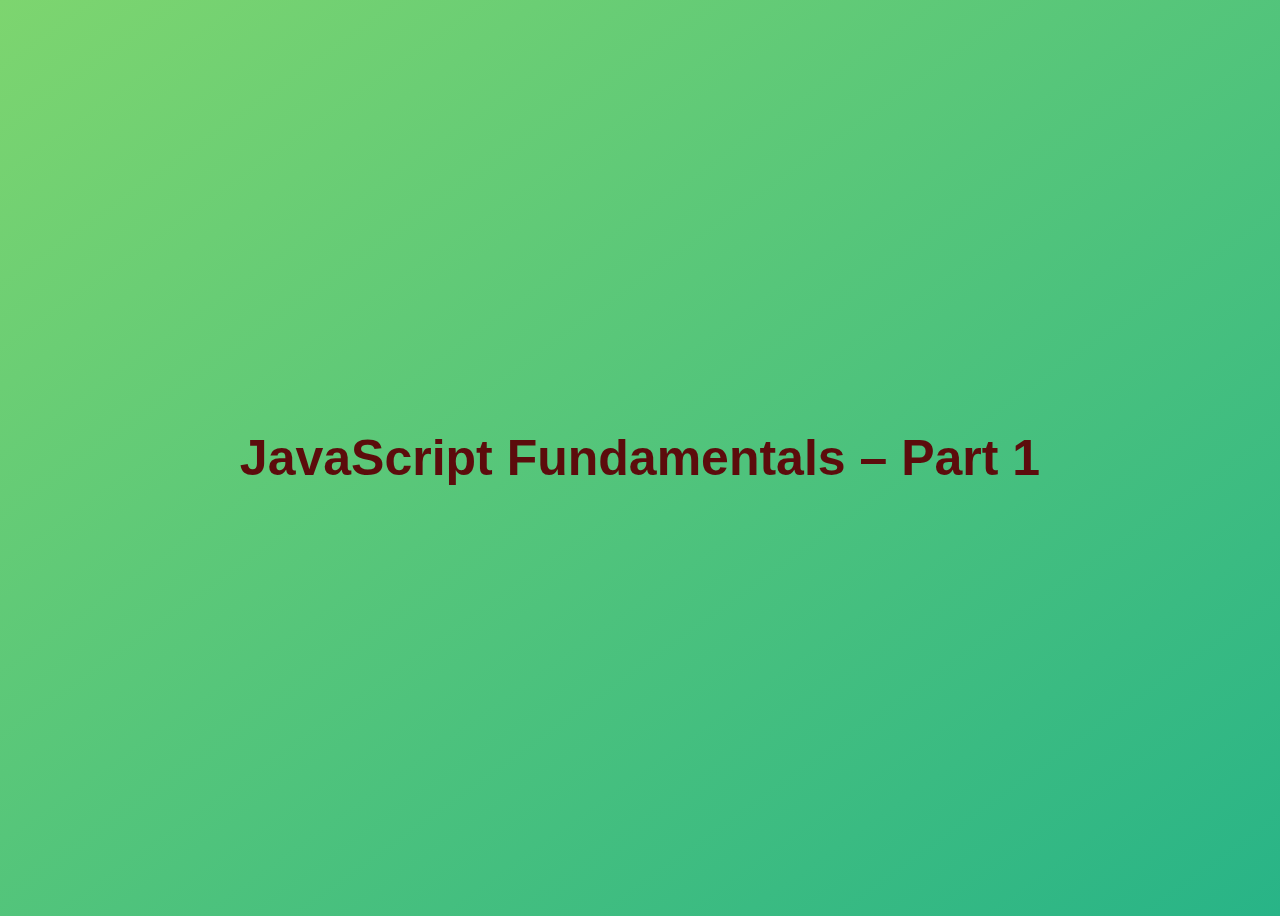
<file: 01-Fundamentals-Part-1/final/index.html>
<!DOCTYPE html>
<html lang="en">
  <head>
    <meta charset="UTF-8" />
    <meta name="viewport" content="width=device-width, initial-scale=1.0" />
    <meta http-equiv="X-UA-Compatible" content="ie=edge" />
    <title>JavaScript Fundamentals – Part 1</title>
    <style>
      body {
        height: 100vh;
        display: flex;
        align-items: center;
        background: linear-gradient(to top left, #28b487, #7dd56f);
      }
      h1 {
        font-family: sans-serif;
        font-size: 50px;
        line-height: 1.3;
        width: 100%;
        padding: 30px;
        text-align: center;
        color: rgb(92, 12, 12);
      }
    </style>
  </head>
  <body>
    <h1>JavaScript Fundamentals – Part 1</h1>

    <script src="script.js"></script>
  </body>
</html>
</file>
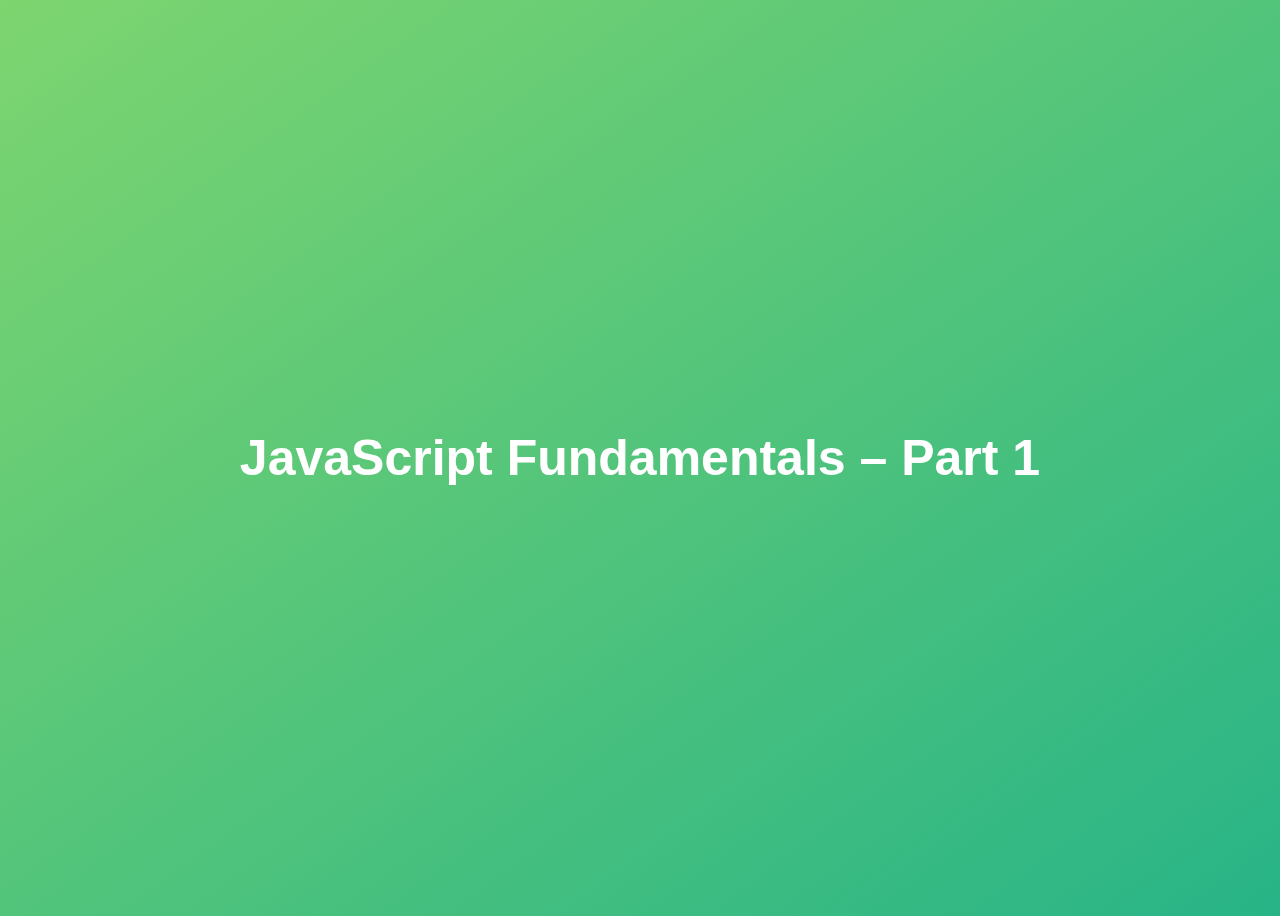
<file: 01-Fundamentals-Part-1/starter/index.html>
<!DOCTYPE html>
<html lang="en">
  <head>
    <meta charset="UTF-8" />
    <meta name="viewport" content="width=device-width, initial-scale=1.0" />
    <meta http-equiv="X-UA-Compatible" content="ie=edge" />
    <title>JavaScript Fundamentals – Part 1</title>
    <style>
      body {
        height: 100vh;
        display: flex;
        align-items: center;
        background: linear-gradient(to top left, #28b487, #7dd56f);
      }
      h1 {
        font-family: sans-serif;
        font-size: 50px;
        line-height: 1.3;
        width: 100%;
        padding: 30px;
        text-align: center;
        color: white;
      }
    </style>
  </head>
  <body>
    <h1>JavaScript Fundamentals – Part 1</h1>
  </body>
</html>
</file>
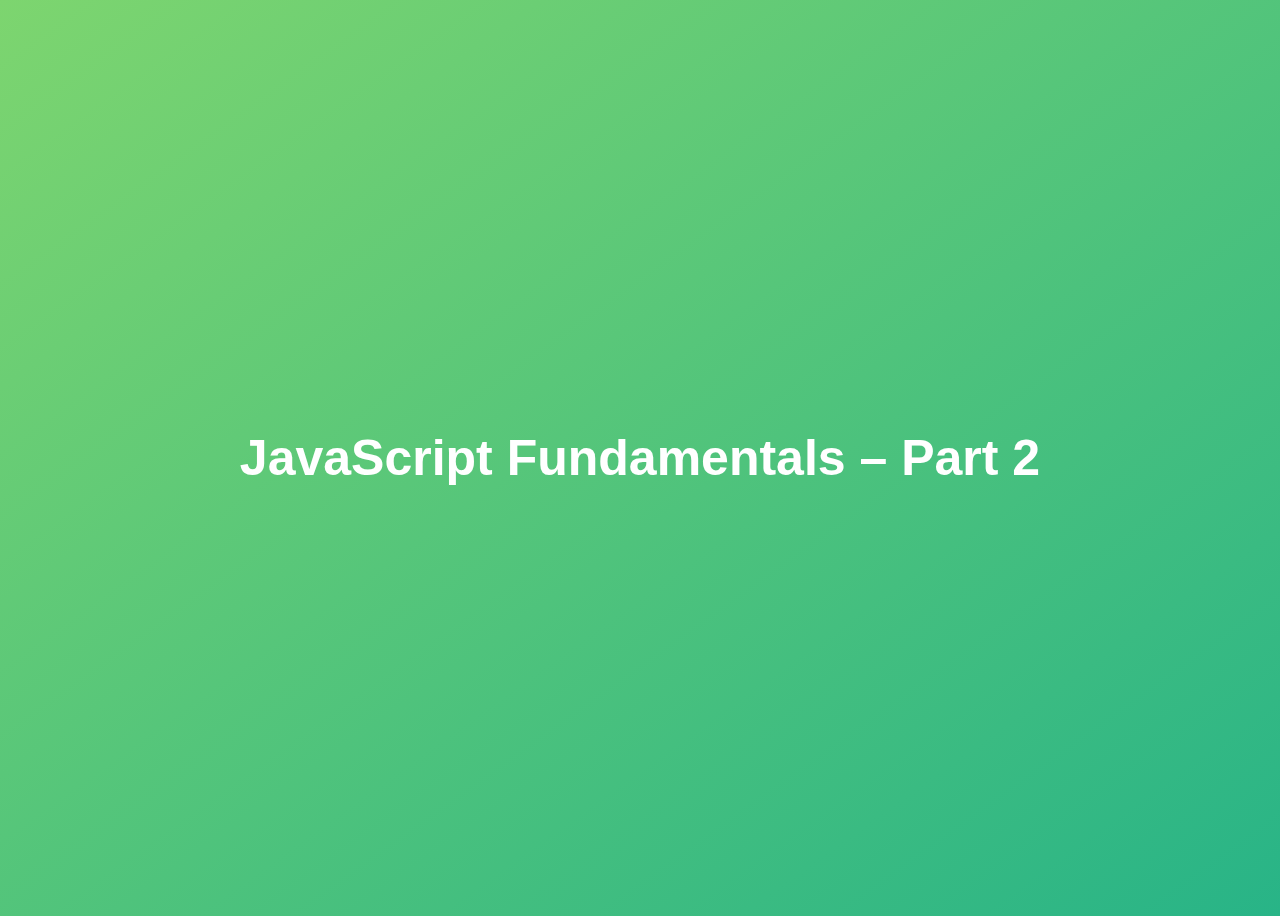
<file: 02-Fundamentals-Part-2/final/index.html>
<!DOCTYPE html>
<html lang="en">
  <head>
    <meta charset="UTF-8" />
    <meta name="viewport" content="width=device-width, initial-scale=1.0" />
    <meta http-equiv="X-UA-Compatible" content="ie=edge" />
    <title>JavaScript Fundamentals – Part 2</title>
    <style>
      body {
        height: 100vh;
        display: flex;
        align-items: center;
        background: linear-gradient(to top left, #28b487, #7dd56f);
      }
      h1 {
        font-family: sans-serif;
        font-size: 50px;
        line-height: 1.3;
        width: 100%;
        padding: 30px;
        text-align: center;
        color: white;
      }
    </style>
  </head>
  <body>
    <h1>JavaScript Fundamentals – Part 2</h1>
    <script src="script.js"></script>
  </body>
</html>
</file>
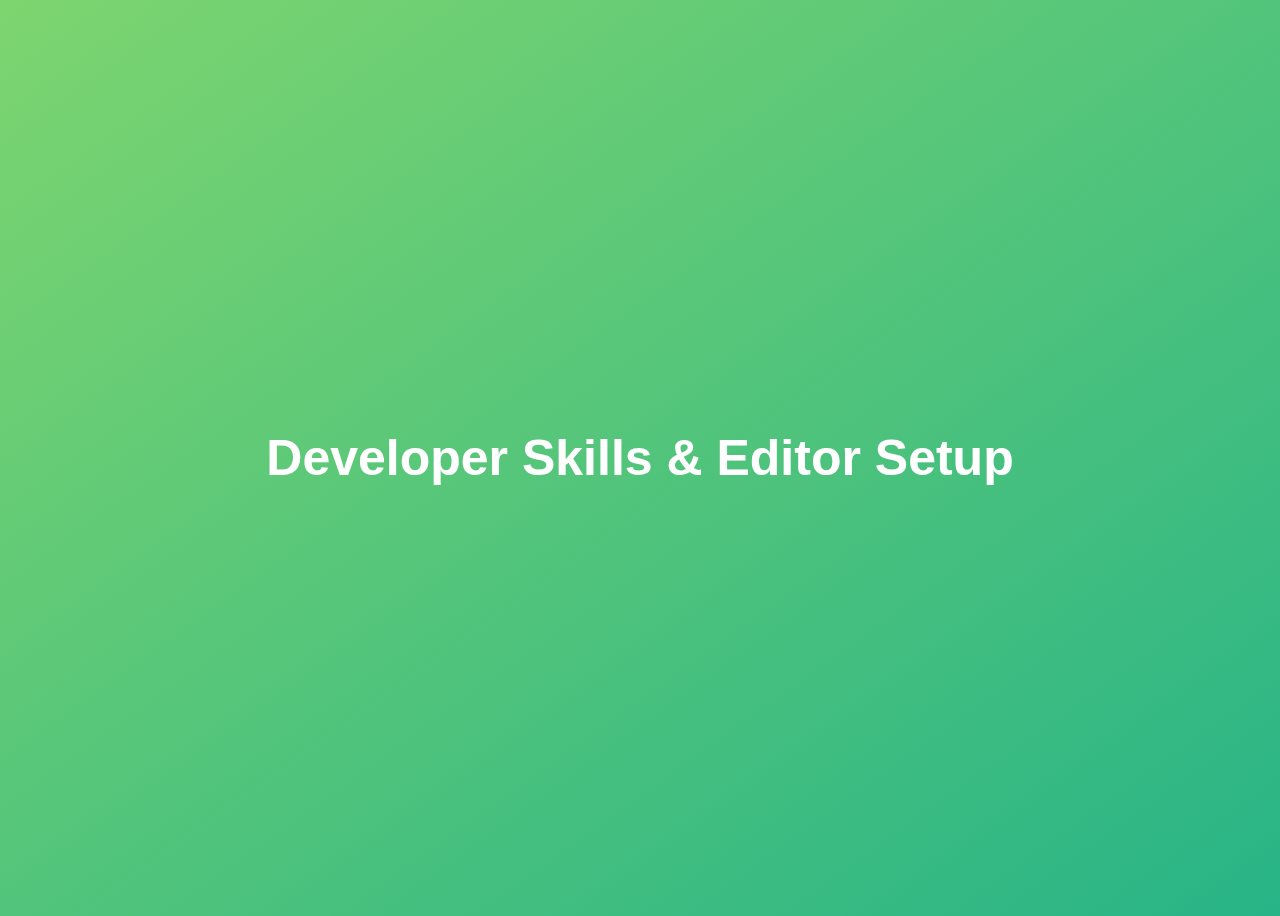
<file: 03-Developer-Skills/final/index.html>
<!DOCTYPE html>
<html lang="en">
  <head>
    <meta charset="UTF-8" />
    <meta name="viewport" content="width=device-width, initial-scale=1.0" />
    <meta http-equiv="X-UA-Compatible" content="ie=edge" />
    <title>Developer Skills & Editor Setup</title>
    <style>
      body {
        height: 100vh;
        display: flex;
        align-items: center;
        background: linear-gradient(to top left, #28b487, #7dd56f);
      }
      h1 {
        font-family: sans-serif;
        font-size: 50px;
        line-height: 1.3;
        width: 100%;
        padding: 30px;
        text-align: center;
        color: white;
      }
    </style>
  </head>
  <body>
    <h1>Developer Skills & Editor Setup</h1>
    <script src="script.js"></script>
  </body>
</html>
</file>
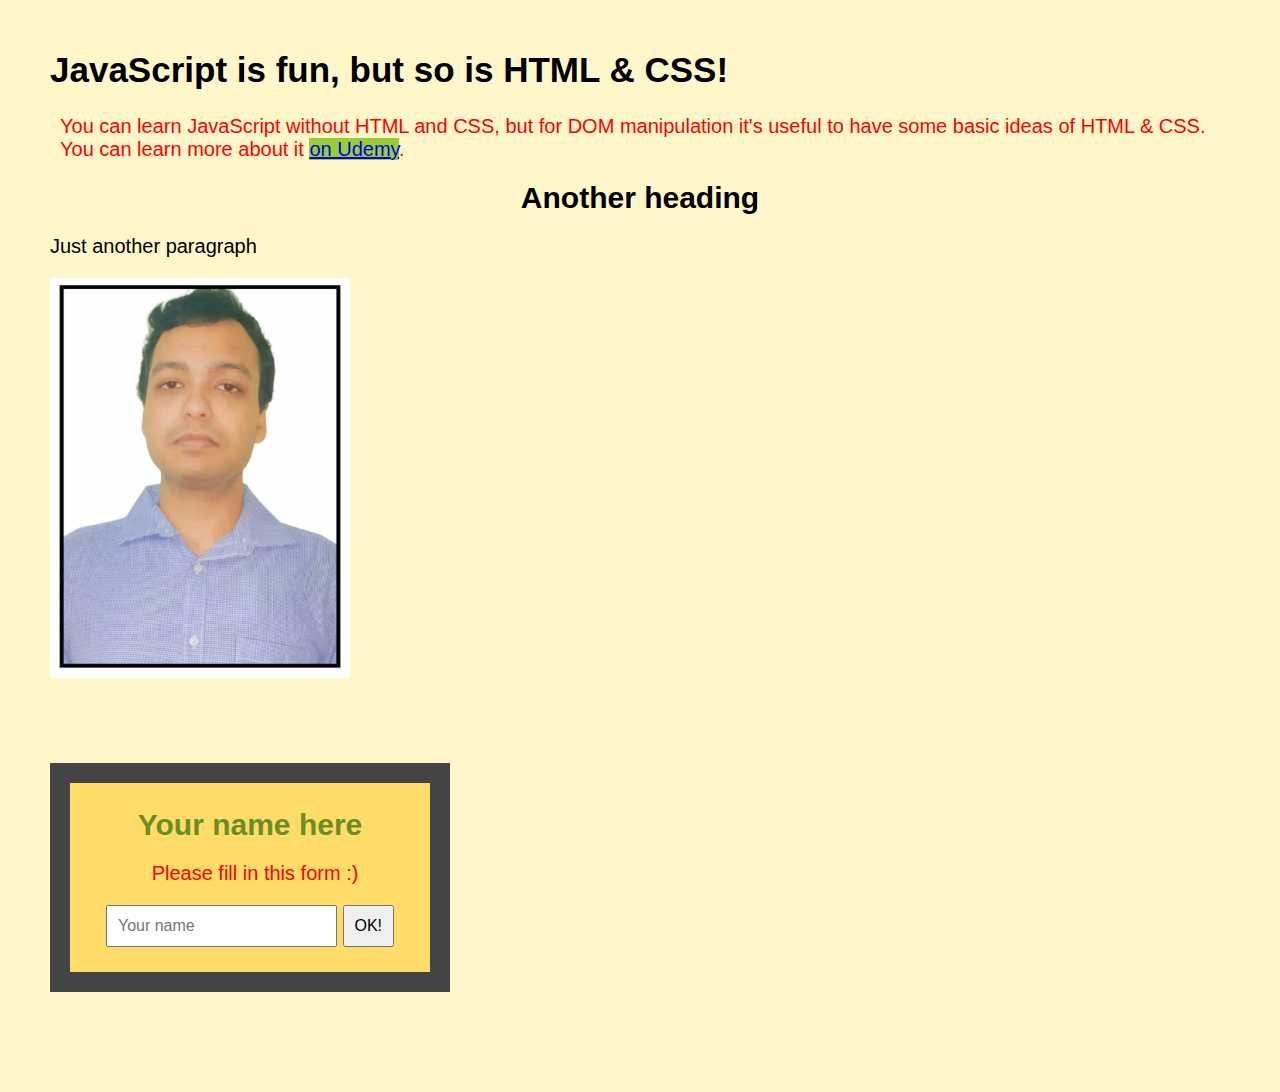
<file: 04-HTML-CSS/final/index.html>
<!DOCTYPE html>
<html lang="en">
  <head>
    <meta charset="UTF-8" />
    <meta name="viewport" content="width=device-width, initial-scale=1.0" />

    <link href="style.css" rel="stylesheet" />

    <title>Learning HTML & CSS</title>
  </head>
  <body>
    <h1>JavaScript is fun, but so is HTML & CSS!</h1>
    <p class="first">
      You can learn JavaScript without HTML and CSS, but for DOM manipulation
      it's useful to have some basic ideas of HTML & CSS. You can learn more
      about it
      <a href="https://www.udemy.com/user/jonasschmedtmann/">on Udemy</a>.
    </p>

    <h2>Another heading</h2>
    <p class="second">Just another paragraph</p>

    <img id="course-image" src="BHABANI RATH.jpg" />

    <form id="your-name">
      <h2>Your name here</h2>
      <p class="first">Please fill in this form :)</p>

      <input type="text" placeholder="Your name" />
      <button>OK!</button>
    </form>
  </body>
</html>
</file>
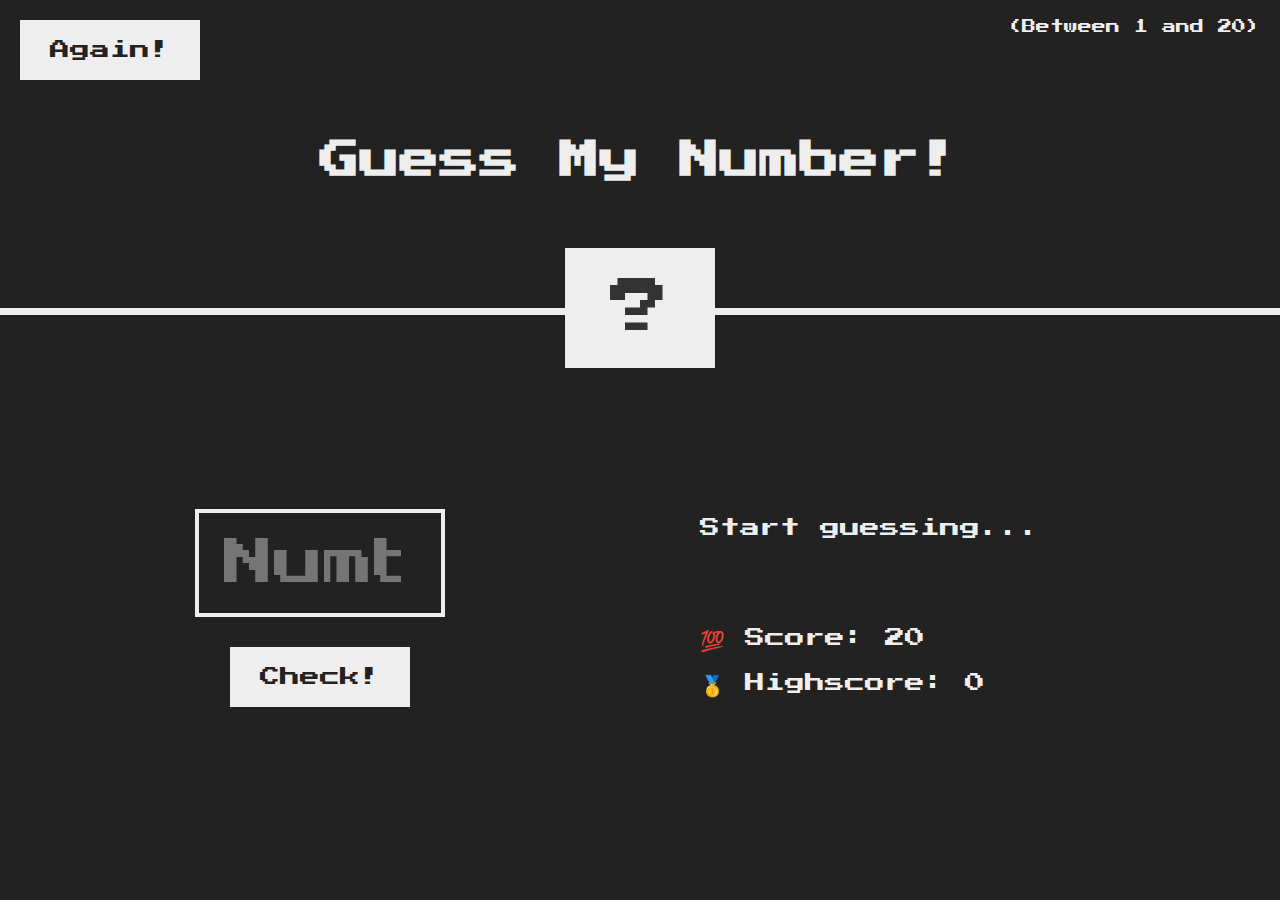
<file: 05-Guess-My-Number/final/index.html>
<!DOCTYPE html>
<html lang="en">
  <head>
    <meta charset="UTF-8" />
    <meta name="viewport" content="width=device-width, initial-scale=1.0" />
    <meta http-equiv="X-UA-Compatible" content="ie=edge" />
    <link rel="stylesheet" href="style.css" />
    <title>Guess My Number!</title>
  </head>
  <body>
    <header>
      <!-- //Header Tag -->
      <h1>Guess My Number!</h1>
      <p class="between">(Between 1 and 20)</p>
      <button class="btn again">Again!</button>
      <div class="number">?</div>
    </header>
    <main>
      <section class="left">
        <input type="number" class="guess" placeholder="Number" />
        <button class="btn check">Check!</button>
      </section>
      <section class="right">
        <p class="message">Start guessing...</p>
        <p class="label-score">💯 Score: <span class="score">20</span></p>
        <p class="label-highscore">
          🥇 Highscore: <span class="highscore">0</span>
        </p>
      </section>
    </main>
    <script src="script.js"></script>
  </body>
</html>
</file>
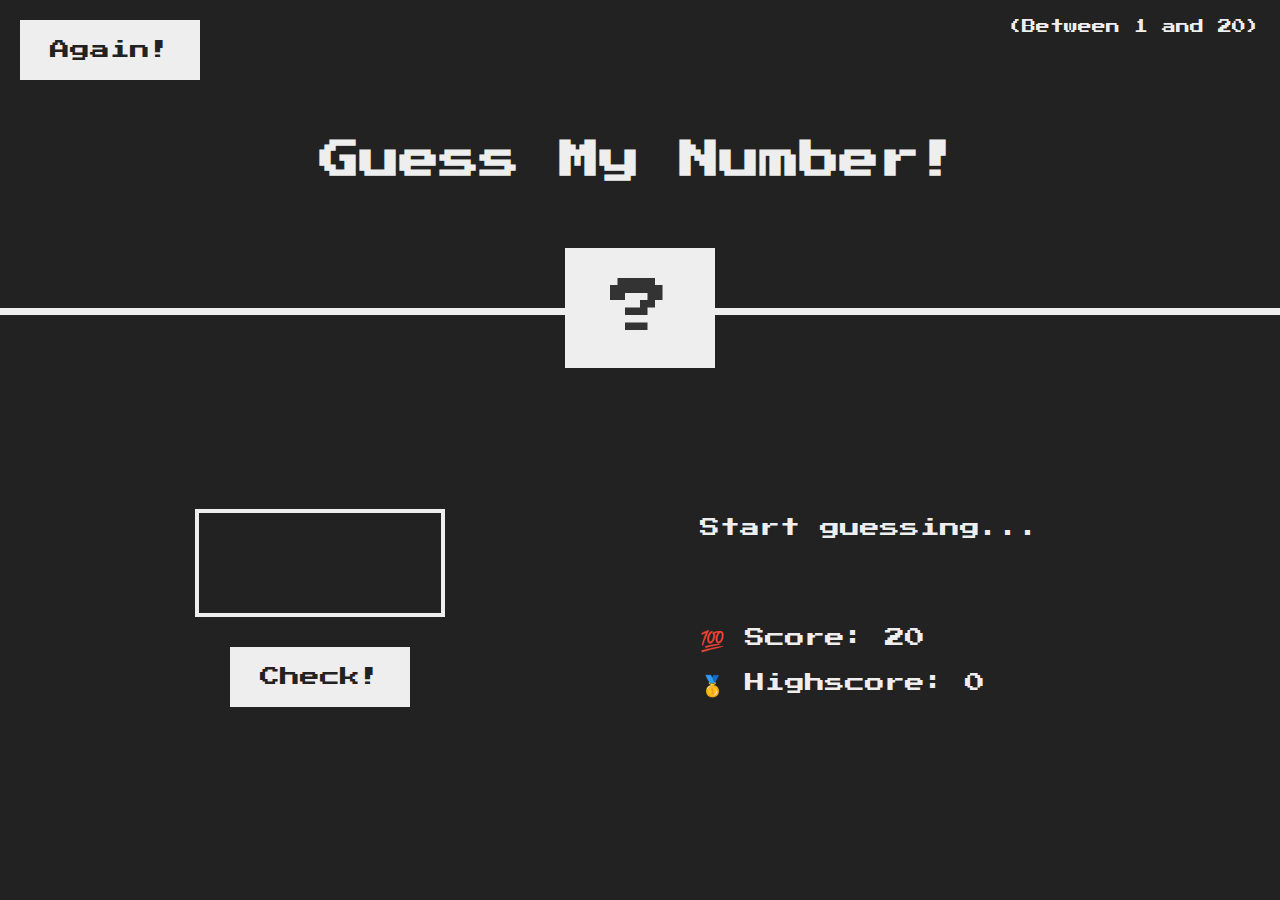
<file: 05-Guess-My-Number/starter/index.html>
<!DOCTYPE html>
<html lang="en">
  <head>
    <meta charset="UTF-8" />
    <meta name="viewport" content="width=device-width, initial-scale=1.0" />
    <meta http-equiv="X-UA-Compatible" content="ie=edge" />
    <link rel="stylesheet" href="style.css" />
    <title>Guess My Number!</title>
  </head>
  <body>
    <header>
      <h1>Guess My Number!</h1>
      <p class="between">(Between 1 and 20)</p>
      <button class="btn again">Again!</button>
      <div class="number">?</div>
    </header>
    <main>
      <section class="left">
        <input type="number" class="guess" />
        <button class="btn check">Check!</button>
      </section>
      <section class="right">
        <p class="message">Start guessing...</p>
        <p class="label-score">💯 Score: <span class="score">20</span></p>
        <p class="label-highscore">
          🥇 Highscore: <span class="highscore">0</span>
        </p>
      </section>
    </main>
    <script src="script.js"></script>
  </body>
</html>
</file>
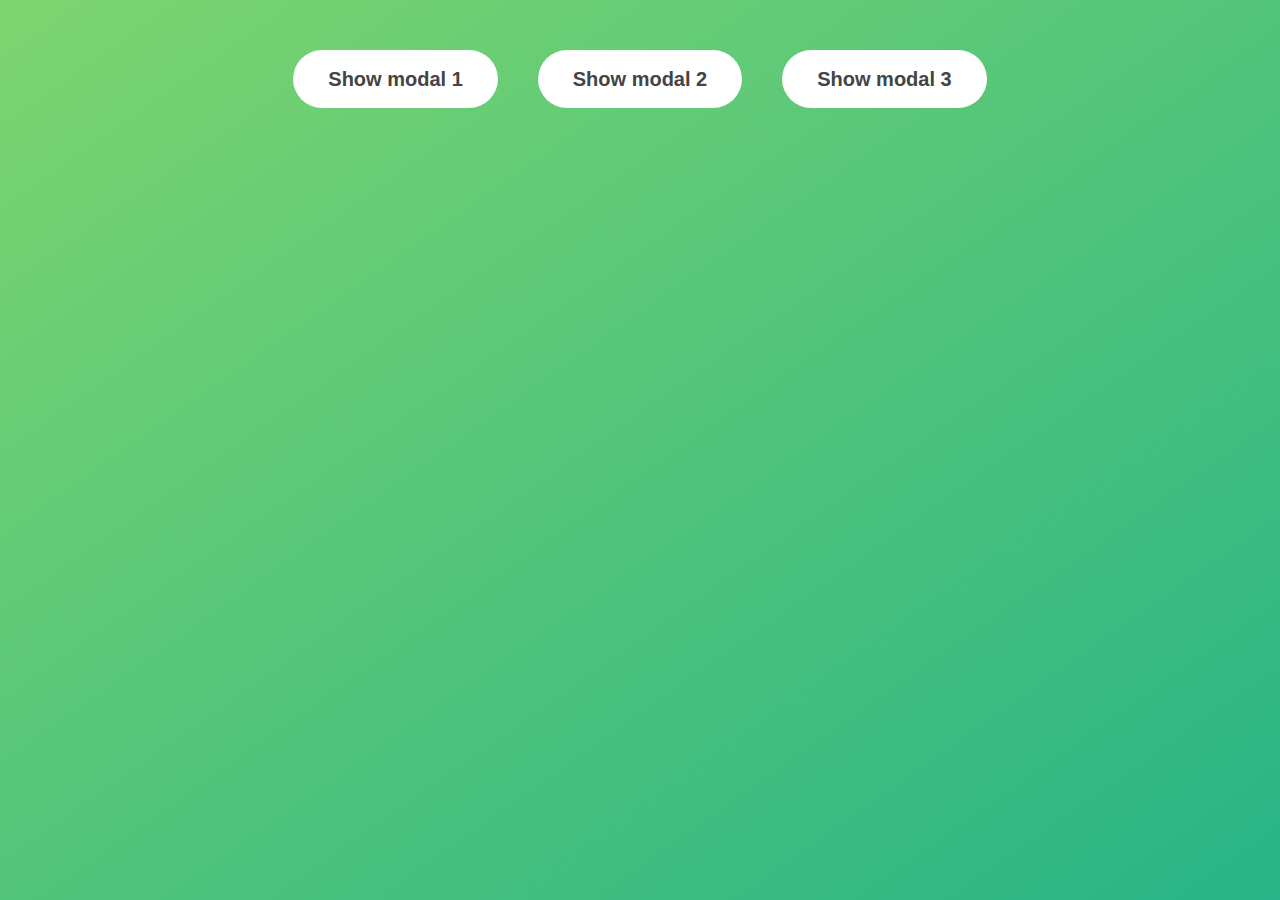
<file: 06-Modal/final/index.html>
<!DOCTYPE html>
<html lang="en">
  <head>
    <meta charset="UTF-8" />
    <meta name="viewport" content="width=device-width, initial-scale=1.0" />
    <meta http-equiv="X-UA-Compatible" content="ie=edge" />
    <link rel="stylesheet" href="style.css" />
    <title>Modal window</title>
  </head>
  <body>
    <button class="show-modal">Show modal 1</button>
    <button class="show-modal">Show modal 2</button>
    <button class="show-modal">Show modal 3</button>

    <div class="modal hidden">
      <button class="close-modal">&times;</button>
      <h1>I'm a modal window 😍</h1>
      <p>
        Lorem ipsum dolor sit amet, consectetur adipisicing elit, sed do eiusmod
        tempor incididunt ut labore et dolore magna aliqua. Ut enim ad minim
        veniam, quis nostrud exercitation ullamco laboris nisi ut aliquip ex ea
        commodo consequat. Duis aute irure dolor in reprehenderit in voluptate
        velit esse cillum dolore eu fugiat nulla pariatur. Excepteur sint
        occaecat cupidatat non proident, sunt in culpa qui officia deserunt
        mollit anim id est laborum.
      </p>
    </div>
    <div class="overlay hidden"></div>

    <script src="script.js"></script>
  </body>
</html>
</file>
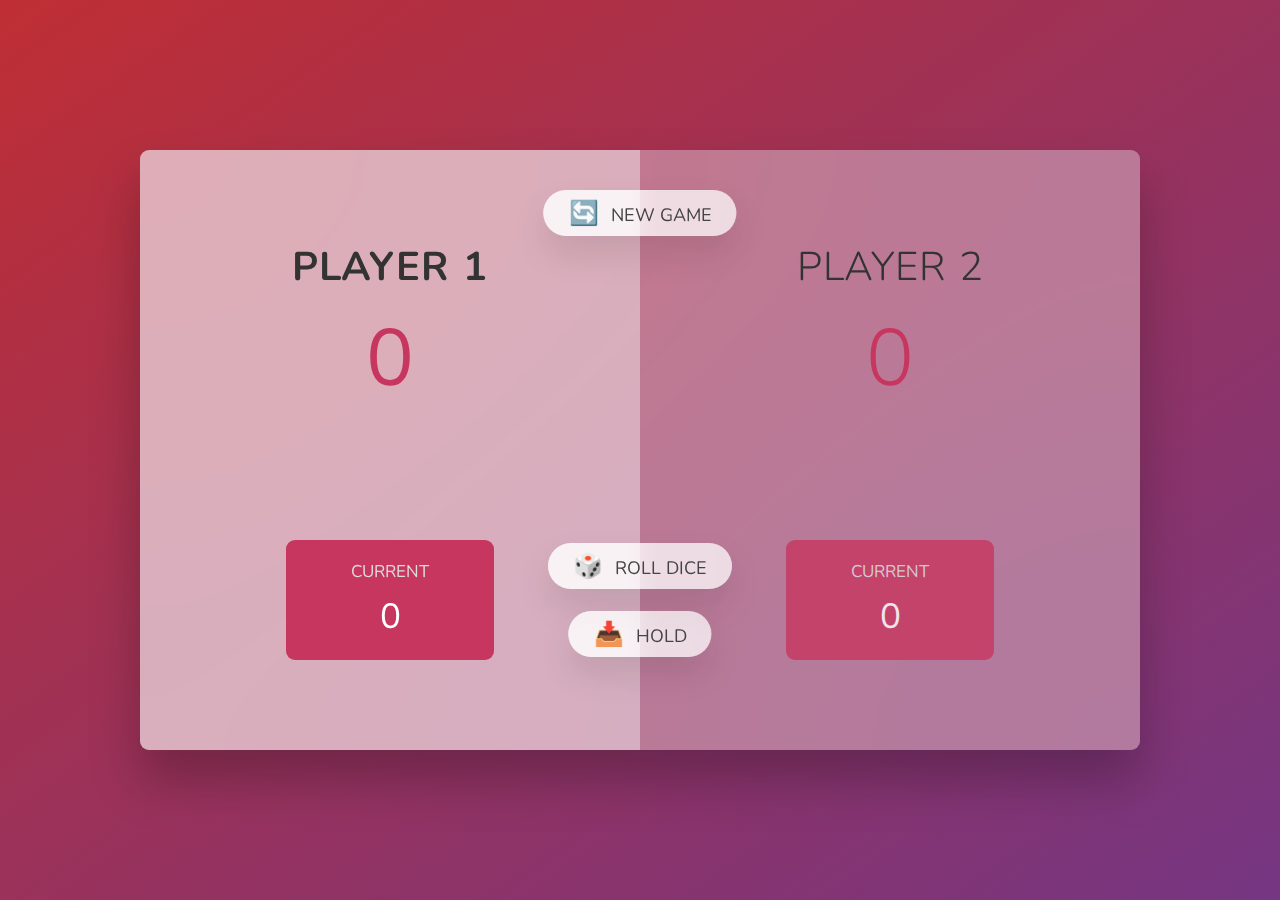
<file: 07-Pig-Game/final/index.html>
<!DOCTYPE html>
<html lang="en">
  <head>
    <meta charset="UTF-8" />
    <meta name="viewport" content="width=device-width, initial-scale=1.0" />
    <meta http-equiv="X-UA-Compatible" content="ie=edge" />
    <link rel="stylesheet" href="style.css" />
    <title>Pig Game</title>
  </head>
  <body>
    <main>
      <section class="player player--0 player--active">
        <h2 class="name" id="name--0">Player 1</h2>
        <p class="score" id="score--0">43</p>
        <div class="current">
          <p class="current-label">Current</p>
          <p class="current-score" id="current--0">0</p>
        </div>
      </section>
      <section class="player player--1">
        <h2 class="name" id="name--1">Player 2</h2>
        <p class="score" id="score--1">24</p>
        <div class="current">
          <p class="current-label">Current</p>
          <p class="current-score" id="current--1">0</p>
        </div>
      </section>

      <img src="dice-5.png" alt="Playing dice" class="dice" />
      <button class="btn btn--new">🔄 New game</button>
      <button class="btn btn--roll">🎲 Roll dice</button>
      <button class="btn btn--hold">📥 Hold</button>
    </main>
    <script src="script.js"></script>
  </body>
</html>
</file>
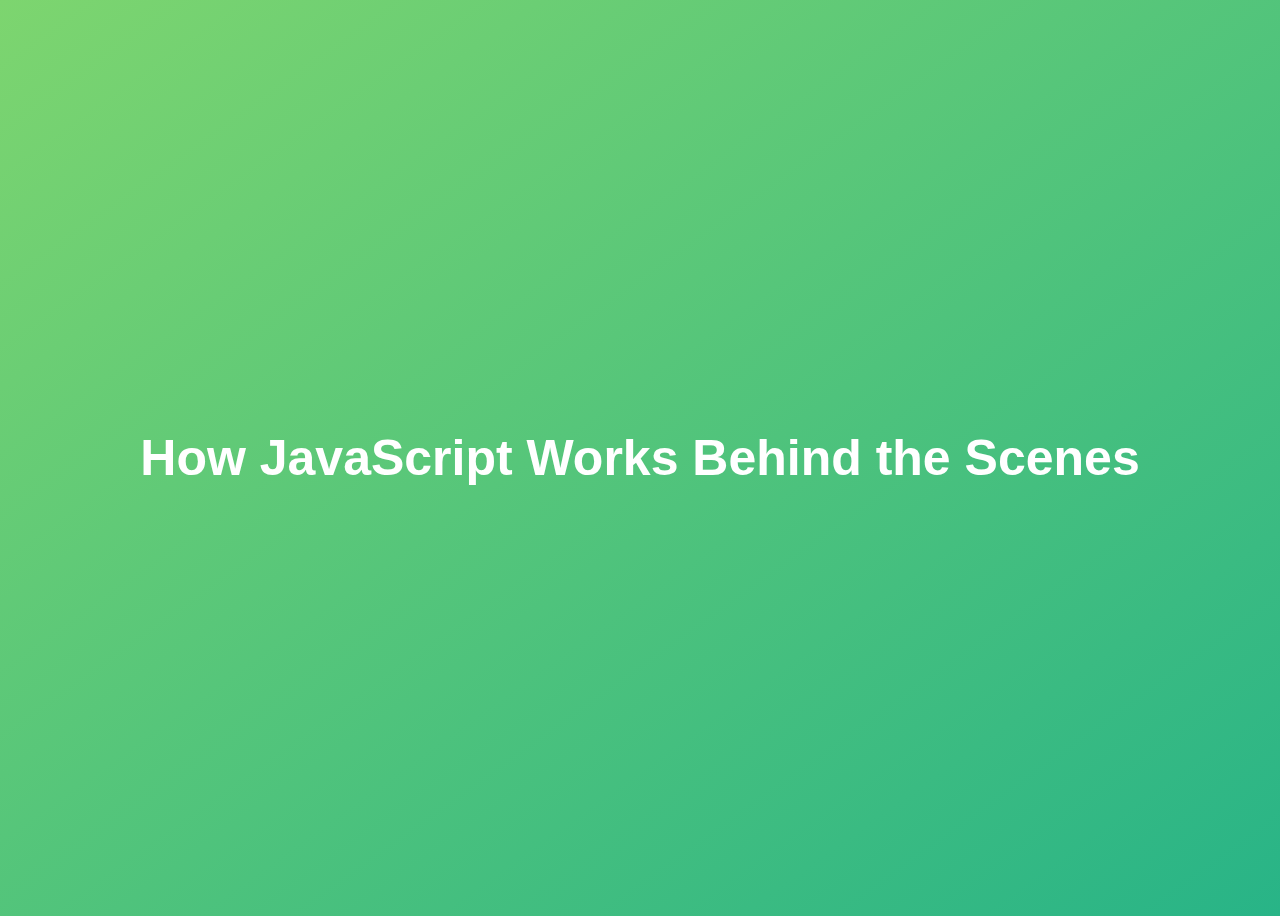
<file: 08-Behind-the-Scenes/final/index.html>
<!DOCTYPE html>
<html lang="en">
  <head>
    <meta charset="UTF-8" />
    <meta name="viewport" content="width=device-width, initial-scale=1.0" />
    <meta http-equiv="X-UA-Compatible" content="ie=edge" />
    <title>How JavaScript Works Behind the Scenes</title>
    <style>
      body {
        height: 100vh;
        display: flex;
        align-items: center;
        background: linear-gradient(to top left, #28b487, #7dd56f);
      }
      h1 {
        font-family: sans-serif;
        font-size: 50px;
        line-height: 1.3;
        width: 100%;
        padding: 30px;
        text-align: center;
        color: white;
      }
    </style>
  </head>
  <body>
    <h1>How JavaScript Works Behind the Scenes</h1>
    <script src="script.js"></script>
  </body>
</html>
</file>
<file: 04-HTML-CSS/final/style.css>
* {
  margin: 0;
  padding: 0;
  box-sizing: border-box;
}

body {
  background-color: rgb(255, 247, 201);
  font-family: Arial;
  font-size: 20px;
  padding: 50px;
}

h1 {
  font-size: 35px;
  margin-bottom: 25px;
}

h2 {
  margin-bottom: 20px;
  text-align: center;
  font-family: Impact, Haettenschweiler, "Arial Narrow Bold", sans-serif;
}

p {
  margin-bottom: 20px;
}

.first {
  color: red;
  padding-left: 10px;
}

#your-name {
  background-color: rgb(255, 220, 105);
  border: 20px solid #444;
  width: 400px;
  padding: 25px;
  margin-top: 80px;
  margin-bottom: 50px;
  text-align: center;
}

input,
button {
  padding: 10px;
  font-size: 16px;
}

a {
  background-color: yellowgreen;
}

#course-image {
  width: 300px;
}

#your-name h2 {
  color: olivedrab;
}
</file>
<file: 05-Guess-My-Number/final/style.css>
@import url('https://fonts.googleapis.com/css?family=Press+Start+2P&display=swap');

* {
  margin: 0;
  padding: 0;
  box-sizing: inherit;
}

html {
  font-size: 62.5%;
  box-sizing: border-box;
}

body {
  font-family: 'Press Start 2P', sans-serif;
  color: #eee;
  background-color: #222;
  /* background-color: #60b347; */
}

/* LAYOUT */
header {
  position: relative;
  height: 35vh;
  border-bottom: 7px solid #eee;
}

main {
  height: 65vh;
  color: #eee;
  display: flex;
  align-items: center;
  justify-content: space-around;
}

.left {
  width: 52rem;
  display: flex;
  flex-direction: column;
  align-items: center;
}

.right {
  width: 52rem;
  font-size: 2rem;
}

/* ELEMENTS STYLE */
h1 {
  font-size: 4rem;
  text-align: center;
  position: absolute;
  width: 100%;
  top: 52%;
  left: 50%;
  transform: translate(-50%, -50%);
}

.number {
  background: #eee;
  color: #333;
  font-size: 6rem;
  width: 15rem;
  padding: 3rem 0rem;
  text-align: center;
  position: absolute;
  bottom: 0;
  left: 50%;
  transform: translate(-50%, 50%);
}

.between {
  font-size: 1.4rem;
  position: absolute;
  top: 2rem;
  right: 2rem;
}

.again {
  position: absolute;
  top: 2rem;
  left: 2rem;
}

.guess {
  background: none;
  border: 4px solid #eee;
  font-family: inherit;
  color: inherit;
  font-size: 5rem;
  padding: 2.5rem;
  width: 25rem;
  text-align: center;
  display: block;
  margin-bottom: 3rem;
}

.btn {
  border: none;
  background-color: #eee;
  color: #222;
  font-size: 2rem;
  font-family: inherit;
  padding: 2rem 3rem;
  cursor: pointer;
}

.btn:hover {
  background-color: #ccc;
}

.message {
  margin-bottom: 8rem;
  height: 3rem;
}

.label-score {
  margin-bottom: 2rem;
}
</file>
<file: 05-Guess-My-Number/starter/style.css>
@import url('https://fonts.googleapis.com/css?family=Press+Start+2P&display=swap');

* {
  margin: 0;
  padding: 0;
  box-sizing: inherit;
}

html {
  font-size: 62.5%;
  box-sizing: border-box;
}

body {
  font-family: 'Press Start 2P', sans-serif;
  color: #eee;
  background-color: #222;
  /* background-color: #60b347; */
}

/* LAYOUT */
header {
  position: relative;
  height: 35vh;
  border-bottom: 7px solid #eee;
}

main {
  height: 65vh;
  color: #eee;
  display: flex;
  align-items: center;
  justify-content: space-around;
}

.left {
  width: 52rem;
  display: flex;
  flex-direction: column;
  align-items: center;
}

.right {
  width: 52rem;
  font-size: 2rem;
}

/* ELEMENTS STYLE */
h1 {
  font-size: 4rem;
  text-align: center;
  position: absolute;
  width: 100%;
  top: 52%;
  left: 50%;
  transform: translate(-50%, -50%);
}

.number {
  background: #eee;
  color: #333;
  font-size: 6rem;
  width: 15rem;
  padding: 3rem 0rem;
  text-align: center;
  position: absolute;
  bottom: 0;
  left: 50%;
  transform: translate(-50%, 50%);
}

.between {
  font-size: 1.4rem;
  position: absolute;
  top: 2rem;
  right: 2rem;
}

.again {
  position: absolute;
  top: 2rem;
  left: 2rem;
}

.guess {
  background: none;
  border: 4px solid #eee;
  font-family: inherit;
  color: inherit;
  font-size: 5rem;
  padding: 2.5rem;
  width: 25rem;
  text-align: center;
  display: block;
  margin-bottom: 3rem;
}

.btn {
  border: none;
  background-color: #eee;
  color: #222;
  font-size: 2rem;
  font-family: inherit;
  padding: 2rem 3rem;
  cursor: pointer;
}

.btn:hover {
  background-color: #ccc;
}

.message {
  margin-bottom: 8rem;
  height: 3rem;
}

.label-score {
  margin-bottom: 2rem;
}
</file>
<file: 06-Modal/final/style.css>
* {
  margin: 0;
  padding: 0;
  box-sizing: inherit;
}

html {
  font-size: 62.5%;
  box-sizing: border-box;
}

body {
  font-family: sans-serif;
  color: #333;
  line-height: 1.5;
  height: 100vh;
  position: relative;
  display: flex;
  align-items: flex-start;
  justify-content: center;
  background: linear-gradient(to top left, #28b487, #7dd56f);
}

.show-modal {
  font-size: 2rem;
  font-weight: 600;
  padding: 1.75rem 3.5rem;
  margin: 5rem 2rem;
  border: none;
  background-color: #fff;
  color: #444;
  border-radius: 10rem;
  cursor: pointer;
}

.close-modal {
  position: absolute;
  top: 1.2rem;
  right: 2rem;
  font-size: 5rem;
  color: #333;
  cursor: pointer;
  border: none;
  background: none;
}

h1 {
  font-size: 2.5rem;
  margin-bottom: 2rem;
}

p {
  font-size: 1.8rem;
}

/* -------------------------- */
/* CLASSES TO MAKE MODAL WORK */
.hidden {
  display: none;
}

.modal {
  position: absolute;
  top: 50%;
  left: 50%;
  transform: translate(-50%, -50%);
  width: 70%;

  background-color: white;
  padding: 6rem;
  border-radius: 5px;
  box-shadow: 0 3rem 5rem rgba(0, 0, 0, 0.3);
  z-index: 10;
}

.overlay {
  position: absolute;
  top: 0;
  left: 0;
  width: 100%;
  height: 100%;
  background-color: rgba(0, 0, 0, 0.6);
  backdrop-filter: blur(3px);
  z-index: 5;
}
</file>
<file: 07-Pig-Game/final/style.css>
@import url('https://fonts.googleapis.com/css2?family=Nunito&display=swap');

* {
  margin: 0;
  padding: 0;
  box-sizing: inherit;
}

html {
  font-size: 62.5%;
  box-sizing: border-box;
}

body {
  font-family: 'Nunito', sans-serif;
  font-weight: 400;
  height: 100vh;
  color: #333;
  background-image: linear-gradient(to top left, #753682 0%, #bf2e34 100%);
  display: flex;
  align-items: center;
  justify-content: center;
}

/* LAYOUT */
main {
  position: relative;
  width: 100rem;
  height: 60rem;
  background-color: rgba(255, 255, 255, 0.35);
  backdrop-filter: blur(200px);
  filter: blur();
  box-shadow: 0 3rem 5rem rgba(0, 0, 0, 0.25);
  border-radius: 9px;
  overflow: hidden;
  display: flex;
}

.player {
  flex: 50%;
  padding: 9rem;
  display: flex;
  flex-direction: column;
  align-items: center;
  transition: all 0.75s;
}

/* ELEMENTS */
.name {
  position: relative;
  font-size: 4rem;
  text-transform: uppercase;
  letter-spacing: 1px;
  word-spacing: 2px;
  font-weight: 300;
  margin-bottom: 1rem;
}

.score {
  font-size: 8rem;
  font-weight: 300;
  color: #c7365f;
  margin-bottom: auto;
}

.player--active {
  background-color: rgba(255, 255, 255, 0.4);
}
.player--active .name {
  font-weight: 700;
}
.player--active .score {
  font-weight: 400;
}

.player--active .current {
  opacity: 1;
}

.current {
  background-color: #c7365f;
  opacity: 0.8;
  border-radius: 9px;
  color: #fff;
  width: 65%;
  padding: 2rem;
  text-align: center;
  transition: all 0.75s;
}

.current-label {
  text-transform: uppercase;
  margin-bottom: 1rem;
  font-size: 1.7rem;
  color: #ddd;
}

.current-score {
  font-size: 3.5rem;
}

/* ABSOLUTE POSITIONED ELEMENTS */
.btn {
  position: absolute;
  left: 50%;
  transform: translateX(-50%);
  color: #444;
  background: none;
  border: none;
  font-family: inherit;
  font-size: 1.8rem;
  text-transform: uppercase;
  cursor: pointer;
  font-weight: 400;
  transition: all 0.2s;

  background-color: white;
  background-color: rgba(255, 255, 255, 0.6);
  backdrop-filter: blur(10px);

  padding: 0.7rem 2.5rem;
  border-radius: 50rem;
  box-shadow: 0 1.75rem 3.5rem rgba(0, 0, 0, 0.1);
}

.btn::first-letter {
  font-size: 2.4rem;
  display: inline-block;
  margin-right: 0.7rem;
}

.btn--new {
  top: 4rem;
}
.btn--roll {
  top: 39.3rem;
}
.btn--hold {
  top: 46.1rem;
}

.btn:active {
  transform: translate(-50%, 3px);
  box-shadow: 0 1rem 2rem rgba(0, 0, 0, 0.15);
}

.btn:focus {
  outline: none;
}

.dice {
  position: absolute;
  left: 50%;
  top: 16.5rem;
  transform: translateX(-50%);
  height: 10rem;
  box-shadow: 0 2rem 5rem rgba(0, 0, 0, 0.2);
}

.player--winner {
  background-color: #2f2f2f;
}

.player--winner .name {
  font-weight: 700;
  color: #c7365f;
}

.hidden {
  display: none;
}
</file>
